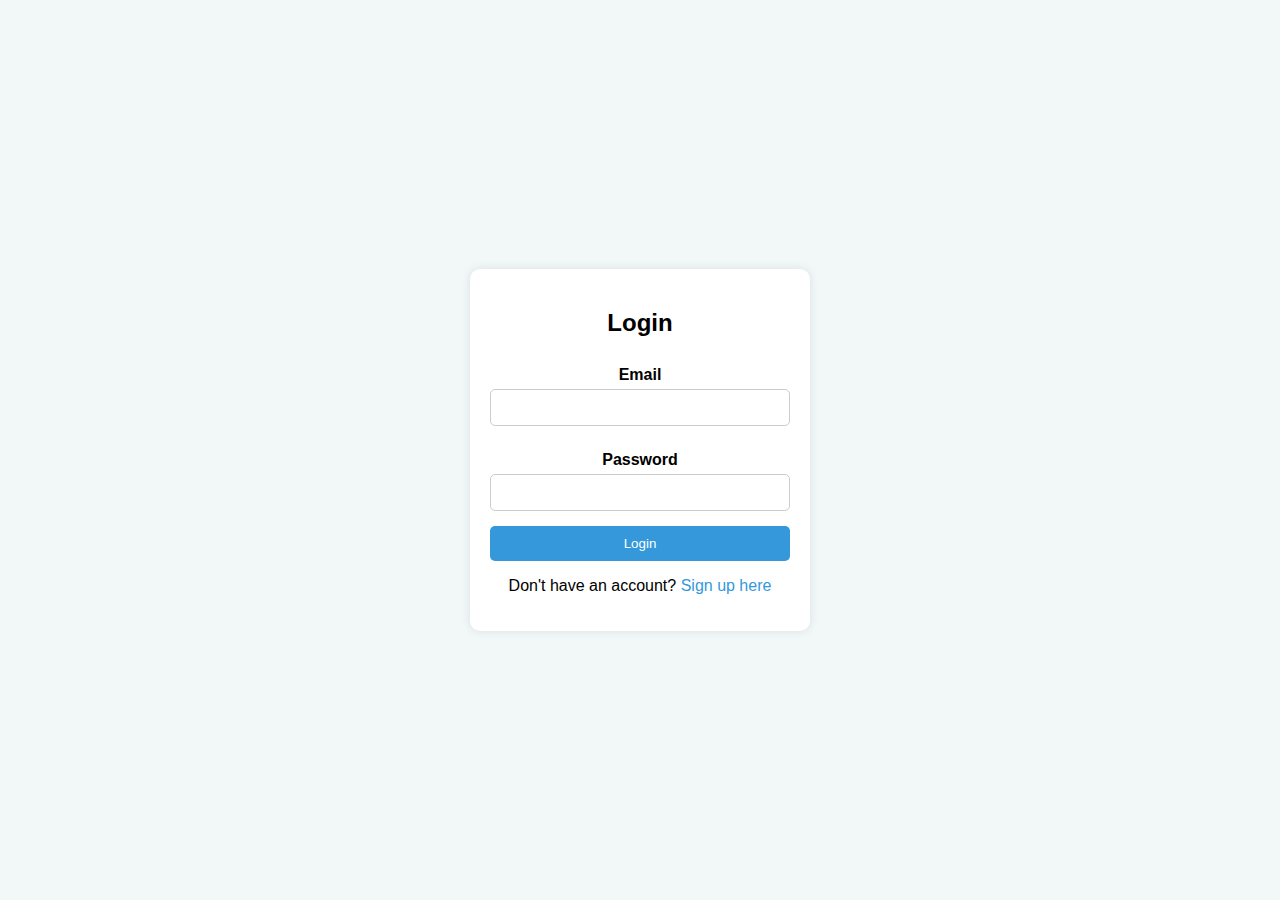
<file: dictionary_app/templates/login.html>
<!DOCTYPE html>
<html lang="en">
<head>
    <meta charset="UTF-8">
    <meta name="viewport" content="width=device-width, initial-scale=1.0">
    <!-- <link rel="stylesheet" href="styles.css"> -->
    <title>Login Page</title>
    <style>
        body {
            font-family: 'Arial', sans-serif;
            margin: 0;
            padding: 0;
            display: flex;
            align-items: center;
            justify-content: center;
            height: 100vh;
            background-color: #f2f8f8;
        }

        .container {
            background-color: #fff;
            padding: 20px;
            border-radius: 10px;
            box-shadow: 0 0 10px rgba(0, 0, 0, 0.1);
            width: 300px;
            text-align: center;
        }

        form {
            display: flex;
            flex-direction: column;
        }

        label {
            margin-top: 10px;
            font-weight: bold;
        }

        input {
            padding: 10px;
            margin: 5px 0 15px 0;
            border: 1px solid #ccc;
            border-radius: 5px;
        }

        button {
            background-color: #3498db;
            color: #fff;
            padding: 10px;
            border: none;
            border-radius: 5px;
            cursor: pointer;
        }

        button:hover {
            background-color: #2980b9;
        }

        .login-link {
            margin-top: 15px;
            font-size: 14px;
        }

        a {
            color: #3498db;
            text-decoration: none;
        }

        a:hover {
            text-decoration: underline;
        }
    </style>
</head>

<body>
    <div class="container">
        <form id="loginForm" method="POST" action="login">
            <h2>Login</h2>
            <label for="email">Email</label>
            <input type="text" id="username" name="email" required>
            <label for="password">Password</label>
            <input type="password" id="password" name="password" required>
            <button type="submit">Login</button>
        </form>
        <p class="signup-link">Don't have an account? <a href="{{ url_for('signup') }}">Sign up here</a></p>
    </div>
    <script>
        // JavaScript for handling form submission
        document.addEventListener('DOMContentLoaded', function () {
            const loginForm = document.getElementById('loginForm');
            const signupForm = document.getElementById('signupForm');

        if (loginForm) {
            loginForm.addEventListener('submit', function (e) {
                e.preventDefault();
                // Add login logic here
                console.log('Login form submitted');
            });
        }
    });
    </script>
</body>
</html>
</file>
